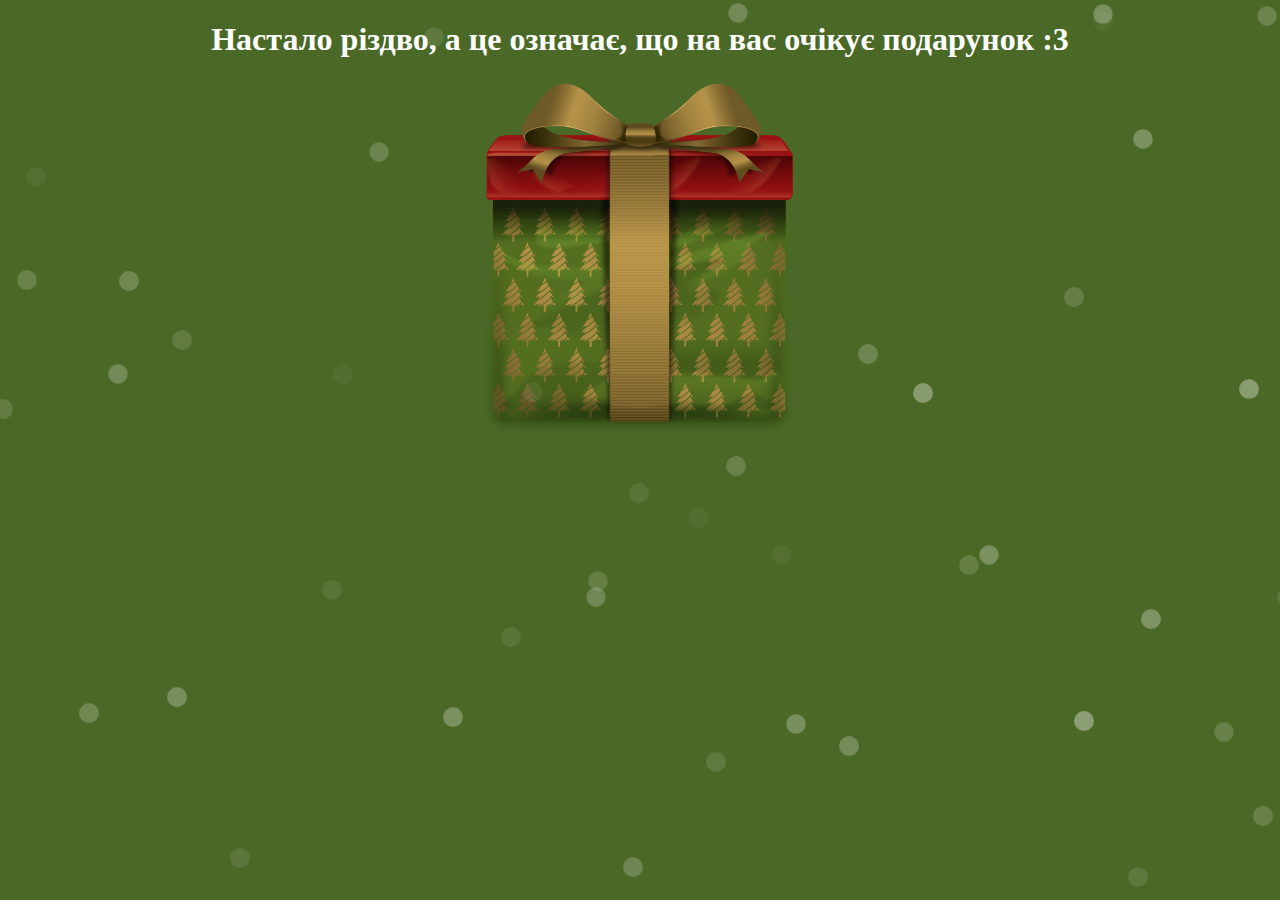
<file: index.html>
<!DOCTYPE html>
<html lang="en">
<head>
    <meta charset="UTF-8">
    <meta name="viewport" content="width=device-width, initial-scale=1.0">
    <title>подаруночок:3</title>
    <link type="text/css" rel="stylesheet" href="style.css">
    <link type="image/x-icon" rel="icon" href="res/icon.png">
</head>
<body>
    <div class="hi">
        <h1><strong>Настало різдво, а це означає, що на вас очікує подарунок :3</strong></h1>
        <a href='res/index.html'><img class="gift1" src="res/gift1.png" alt="подарунок" 
        ></a>
    </div>
    
</body>
<style>
    #snowflakeContainer {
      position: absolute;
      left: 0px;
      top: 0px;
      display: none;
    }
  
    .snowflake {
      position: fixed;
      background-color: #FFFFFF;
      user-select: none;
      z-index: 1000;
      pointer-events: none;
      border-radius: 50%;
      width: 20px;
      height: 20px;
    }
  </style>
  <div id="snowflakeContainer">
    <span class="snowflake"></span>
  </div>
  
  <script>
    // Array to store our Snowflake objects
    let snowflakes = [];
  
    // Global variables to store our browser's window size
    let browserWidth;
    let browserHeight;
  
    // Specify the number of snowflakes you want visible
    let numberOfSnowflakes = 50;
  
    // Flag to reset the position of the snowflakes
    let resetPosition = false;
  
    // Handle accessibility
    let enableAnimations = false;
    let reduceMotionQuery = matchMedia("(prefers-reduced-motion)");
  
    // Handle animation accessibility preferences
    function setAccessibilityState() {
      if (reduceMotionQuery.matches) {
        enableAnimations = false;
      } else {
        enableAnimations = true;
      }
    }
    setAccessibilityState();
  
    reduceMotionQuery.addListener(setAccessibilityState);
  
    //
    // It all starts here...
    //
    function setup() {
      if (enableAnimations) {
        window.addEventListener("DOMContentLoaded", generateSnowflakes, false);
        window.addEventListener("resize", setResetFlag, false);
      }
    }
    setup();
  
    //
    // Constructor for our Snowflake object
    //
    class Snowflake {
      constructor(element, speed, xPos, yPos) {
        // set initial snowflake properties
        this.element = element;
        this.speed = speed;
        this.xPos = xPos;
        this.yPos = yPos;
        this.scale = 1;
  
        // declare variables used for snowflake's motion
        this.counter = 0;
        this.sign = Math.random() < 0.5 ? 1 : -1;
  
        // setting an initial opacity and size for our snowflake
        this.element.style.opacity = (0.1 + Math.random()) / 3;
      }
  
      // The function responsible for actually moving our snowflake
      update(delta) {
        // using some trigonometry to determine our x and y position
        this.counter += (this.speed / 5000) * delta;
        this.xPos += (this.sign * delta * this.speed * Math.cos(this.counter)) / 40;
        this.yPos += Math.sin(this.counter) / 40 + (this.speed * delta) / 30;
        this.scale = 0.5 + Math.abs((10 * Math.cos(this.counter)) / 20);
  
        // setting our snowflake's position
        setTransform(
          Math.round(this.xPos),
          Math.round(this.yPos),
          this.scale,
          this.element
        );
  
        // if snowflake goes below the browser window, move it back to the top
        if (this.yPos > browserHeight) {
          this.yPos = -50;
        }
      }
    }
  
    //
    // A performant way to set your snowflake's position and size
    //
    function setTransform(xPos, yPos, scale, el) {
      el.style.transform = `translate3d(${xPos}px, ${yPos}px, 0) scale(${scale}, ${scale})`;
    }
  
    //
    // The function responsible for creating the snowflake
    //
    function generateSnowflakes() {
      // get our snowflake element from the DOM and store it
      let originalSnowflake = document.querySelector(".snowflake");
  
      // access our snowflake element's parent container
      let snowflakeContainer = originalSnowflake.parentNode;
      snowflakeContainer.style.display = "block";
  
      // get our browser's size
      browserWidth = document.documentElement.clientWidth;
      browserHeight = document.documentElement.clientHeight;
  
      // create each individual snowflake
      for (let i = 0; i < numberOfSnowflakes; i++) {
        // clone our original snowflake and add it to snowflakeContainer
        let snowflakeClone = originalSnowflake.cloneNode(true);
        snowflakeContainer.appendChild(snowflakeClone);
  
        // set our snowflake's initial position and related properties
        let initialXPos = getPosition(50, browserWidth);
        let initialYPos = getPosition(50, browserHeight);
        let speed = (5 + Math.random() * 40) * delta;
  
        // create our Snowflake object
        let snowflakeObject = new Snowflake(
          snowflakeClone,
          speed,
          initialXPos,
          initialYPos
        );
        snowflakes.push(snowflakeObject);
      }
  
      // remove the original snowflake because we no longer need it visible
      snowflakeContainer.removeChild(originalSnowflake);
  
      requestAnimationFrame(moveSnowflakes);
    }
  
    //
    // Responsible for moving each snowflake by calling its update function
    //
    let frames_per_second = 60;
    let frame_interval = 1000 / frames_per_second;
  
    let previousTime = performance.now();
    let delta = 1;
  
    function moveSnowflakes(currentTime) {
      delta = (currentTime - previousTime) / frame_interval;
  
      if (enableAnimations) {
        for (let i = 0; i < snowflakes.length; i++) {
          let snowflake = snowflakes[i];
          snowflake.update(delta);
        }
      }
  
      previousTime = currentTime;
  
      // Reset the position of all the snowflakes to a new value
      if (resetPosition) {
        browserWidth = document.documentElement.clientWidth;
        browserHeight = document.documentElement.clientHeight;
  
        for (let i = 0; i < snowflakes.length; i++) {
          let snowflake = snowflakes[i];
  
          snowflake.xPos = getPosition(50, browserWidth);
          snowflake.yPos = getPosition(50, browserHeight);
        }
  
        resetPosition = false;
      }
  
      requestAnimationFrame(moveSnowflakes);
    }
  
    //
    // This function returns a number between (maximum - offset) and (maximum + offset)
    //
    function getPosition(offset, size) {
      return Math.round(-1 * offset + Math.random() * (size + 2 * offset));
    }
  
    //
    // Trigger a reset of all the snowflakes' positions
    //
    function setResetFlag(e) {
      resetPosition = true;
    }
  </script>

</html>
</file>
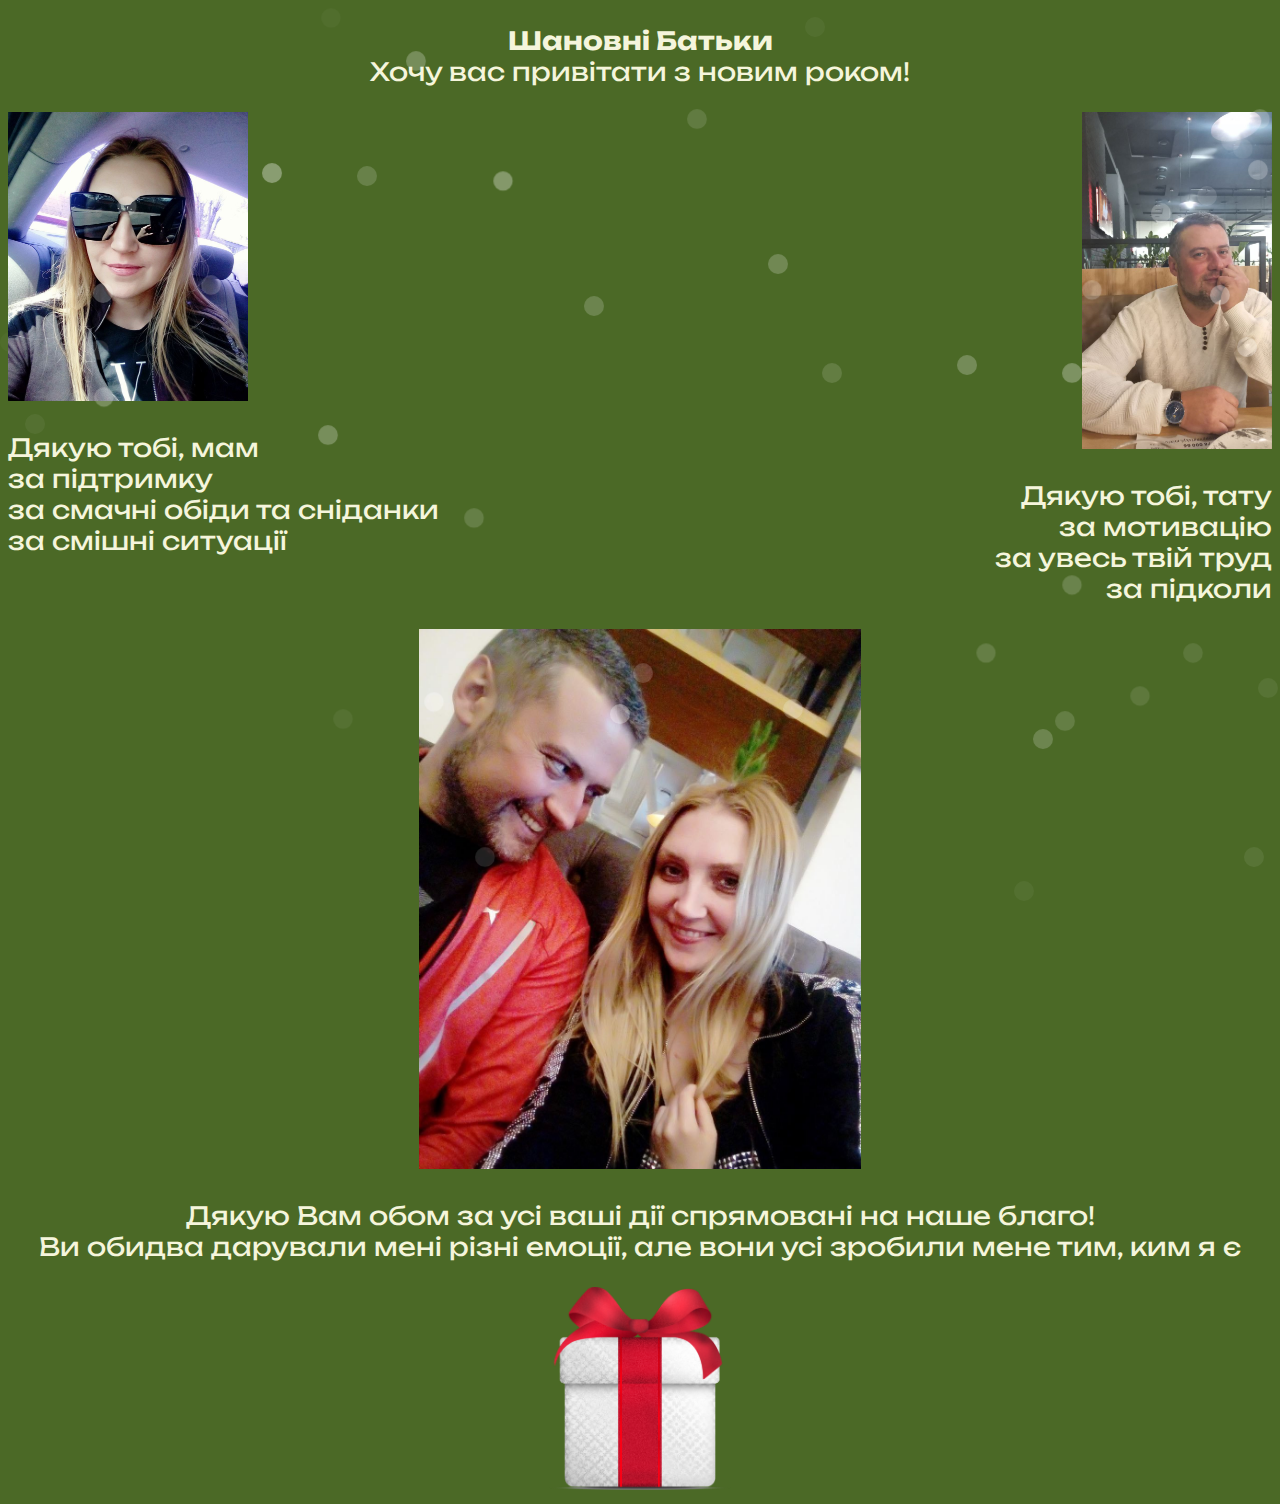
<file: res/index.html>
<!DOCTYPE html>
<html lang="en">
<head>
    <meta charset="UTF-8">
    <meta name="viewport" content="width=device-width, initial-scale=1.0">
    <title>:3</title>
    <link type="text/css" rel="stylesheet" href="style.css">
    <link type="image/x-icon" rel="icon" href="icon2.png">
</head>
<body>
    <div class="bruh">
        <p class="thx"><strong>Шановні Батьки</strong><br>
        Хочу вас привітати з новим роком!</p>
        
    </div>
    <div class="mom">
        <img class="momp" src="mom.jpg" alt="mom">
        <p>Дякую тобі, мам<br>за підтримку<br>за смачні обіди та сніданки<br>за смішні ситуації<br></p>
    </div>
    <div class="dad">
        <img class="dadp" src="dad.jpg" alt="dad">
        <p>Дякую тобі, тату<br>за мотивацію<br>за увесь твій труд<br>за підколи</p>
    </div>
    <div class="ctr">
        <img class="ctri" src="moda.jpg" alt="momdad">
        <p>Дякую Вам обом за усі ваші дії спрямовані на наше благо!<br>
        Ви обидва дарували мені різні емоції, але вони усі зробили мене тим, ким я є</p>
        <a href="https://www.youtube.com/watch?v=dQw4w9WgXcQ" target="_blank"><img class="gift3" src="gift3.png" alt="подарунок" 
        ></a>
    </div>

</body>
<style>
    #snowflakeContainer {
      position: absolute;
      left: 0px;
      top: 0px;
      display: none;
    }
  
    .snowflake {
      position: fixed;
      background-color: #FFFFFF;
      user-select: none;
      z-index: 1000;
      pointer-events: none;
      border-radius: 50%;
      width: 20px;
      height: 20px;
    }
  </style>
  <div id="snowflakeContainer">
    <span class="snowflake"></span>
  </div>
  
  <script>
    // Array to store our Snowflake objects
    let snowflakes = [];
  
    // Global variables to store our browser's window size
    let browserWidth;
    let browserHeight;
  
    // Specify the number of snowflakes you want visible
    let numberOfSnowflakes = 50;
  
    // Flag to reset the position of the snowflakes
    let resetPosition = false;
  
    // Handle accessibility
    let enableAnimations = false;
    let reduceMotionQuery = matchMedia("(prefers-reduced-motion)");
  
    // Handle animation accessibility preferences
    function setAccessibilityState() {
      if (reduceMotionQuery.matches) {
        enableAnimations = false;
      } else {
        enableAnimations = true;
      }
    }
    setAccessibilityState();
  
    reduceMotionQuery.addListener(setAccessibilityState);
  
    //
    // It all starts here...
    //
    function setup() {
      if (enableAnimations) {
        window.addEventListener("DOMContentLoaded", generateSnowflakes, false);
        window.addEventListener("resize", setResetFlag, false);
      }
    }
    setup();
  
    //
    // Constructor for our Snowflake object
    //
    class Snowflake {
      constructor(element, speed, xPos, yPos) {
        // set initial snowflake properties
        this.element = element;
        this.speed = speed;
        this.xPos = xPos;
        this.yPos = yPos;
        this.scale = 1;
  
        // declare variables used for snowflake's motion
        this.counter = 0;
        this.sign = Math.random() < 0.5 ? 1 : -1;
  
        // setting an initial opacity and size for our snowflake
        this.element.style.opacity = (0.1 + Math.random()) / 3;
      }
  
      // The function responsible for actually moving our snowflake
      update(delta) {
        // using some trigonometry to determine our x and y position
        this.counter += (this.speed / 5000) * delta;
        this.xPos += (this.sign * delta * this.speed * Math.cos(this.counter)) / 40;
        this.yPos += Math.sin(this.counter) / 40 + (this.speed * delta) / 30;
        this.scale = 0.5 + Math.abs((10 * Math.cos(this.counter)) / 20);
  
        // setting our snowflake's position
        setTransform(
          Math.round(this.xPos),
          Math.round(this.yPos),
          this.scale,
          this.element
        );
  
        // if snowflake goes below the browser window, move it back to the top
        if (this.yPos > browserHeight) {
          this.yPos = -50;
        }
      }
    }
  
    //
    // A performant way to set your snowflake's position and size
    //
    function setTransform(xPos, yPos, scale, el) {
      el.style.transform = `translate3d(${xPos}px, ${yPos}px, 0) scale(${scale}, ${scale})`;
    }
  
    //
    // The function responsible for creating the snowflake
    //
    function generateSnowflakes() {
      // get our snowflake element from the DOM and store it
      let originalSnowflake = document.querySelector(".snowflake");
  
      // access our snowflake element's parent container
      let snowflakeContainer = originalSnowflake.parentNode;
      snowflakeContainer.style.display = "block";
  
      // get our browser's size
      browserWidth = document.documentElement.clientWidth;
      browserHeight = document.documentElement.clientHeight;
  
      // create each individual snowflake
      for (let i = 0; i < numberOfSnowflakes; i++) {
        // clone our original snowflake and add it to snowflakeContainer
        let snowflakeClone = originalSnowflake.cloneNode(true);
        snowflakeContainer.appendChild(snowflakeClone);
  
        // set our snowflake's initial position and related properties
        let initialXPos = getPosition(50, browserWidth);
        let initialYPos = getPosition(50, browserHeight);
        let speed = (5 + Math.random() * 40) * delta;
  
        // create our Snowflake object
        let snowflakeObject = new Snowflake(
          snowflakeClone,
          speed,
          initialXPos,
          initialYPos
        );
        snowflakes.push(snowflakeObject);
      }
  
      // remove the original snowflake because we no longer need it visible
      snowflakeContainer.removeChild(originalSnowflake);
  
      requestAnimationFrame(moveSnowflakes);
    }
  
    //
    // Responsible for moving each snowflake by calling its update function
    //
    let frames_per_second = 60;
    let frame_interval = 1000 / frames_per_second;
  
    let previousTime = performance.now();
    let delta = 1;
  
    function moveSnowflakes(currentTime) {
      delta = (currentTime - previousTime) / frame_interval;
  
      if (enableAnimations) {
        for (let i = 0; i < snowflakes.length; i++) {
          let snowflake = snowflakes[i];
          snowflake.update(delta);
        }
      }
  
      previousTime = currentTime;
  
      // Reset the position of all the snowflakes to a new value
      if (resetPosition) {
        browserWidth = document.documentElement.clientWidth;
        browserHeight = document.documentElement.clientHeight;
  
        for (let i = 0; i < snowflakes.length; i++) {
          let snowflake = snowflakes[i];
  
          snowflake.xPos = getPosition(50, browserWidth);
          snowflake.yPos = getPosition(50, browserHeight);
        }
  
        resetPosition = false;
      }
  
      requestAnimationFrame(moveSnowflakes);
    }
  
    //
    // This function returns a number between (maximum - offset) and (maximum + offset)
    //
    function getPosition(offset, size) {
      return Math.round(-1 * offset + Math.random() * (size + 2 * offset));
    }
  
    //
    // Trigger a reset of all the snowflakes' positions
    //
    function setResetFlag(e) {
      resetPosition = true;
    }
  </script>
</html>
</file>
<file: style.css>
img{
    transition: transform 1s ease;
}
img:hover{
    transform: scale(1.2);
}

body {
    color: white;
    text-align: center;
    background-color: #4B6926;
}

.gift1 {
    width: 25%;
    height: 25%;
}
.snowflake {
    position: fixed;
    background-color: #CCC;
    user-select: none;
    z-index: 1000;
    pointer-events: none;
    border-radius: 50%;
    width: 10px;
    height: 10px;
  }
</file>
<file: res/style.css>
@import url('https://fonts.googleapis.com/css2?family=Unbounded&display=swap');


body {
    font-family: 'Unbounded';
    font-size: 25px;
    background-color: #4B6926;
    color: beige;
}
.dad{
    text-align: right;
}
.dadp{
    width: 15%;
    height: 15%;
}
.bruh{
    text-align: center;
}
.mom{
    float: left !important;
}
.momp{
    width: 25%;
    height: 25%;
}

.ctr{
    text-align: center;
}
.ctri{
    width: 35%;
    height: 35%;
}
.gift3{
    width: 15%;
    height: 15%;
    transition: ease-in-out .8s;
}
.gift3:hover{
    transform: scale(1.1);
}
</file>
